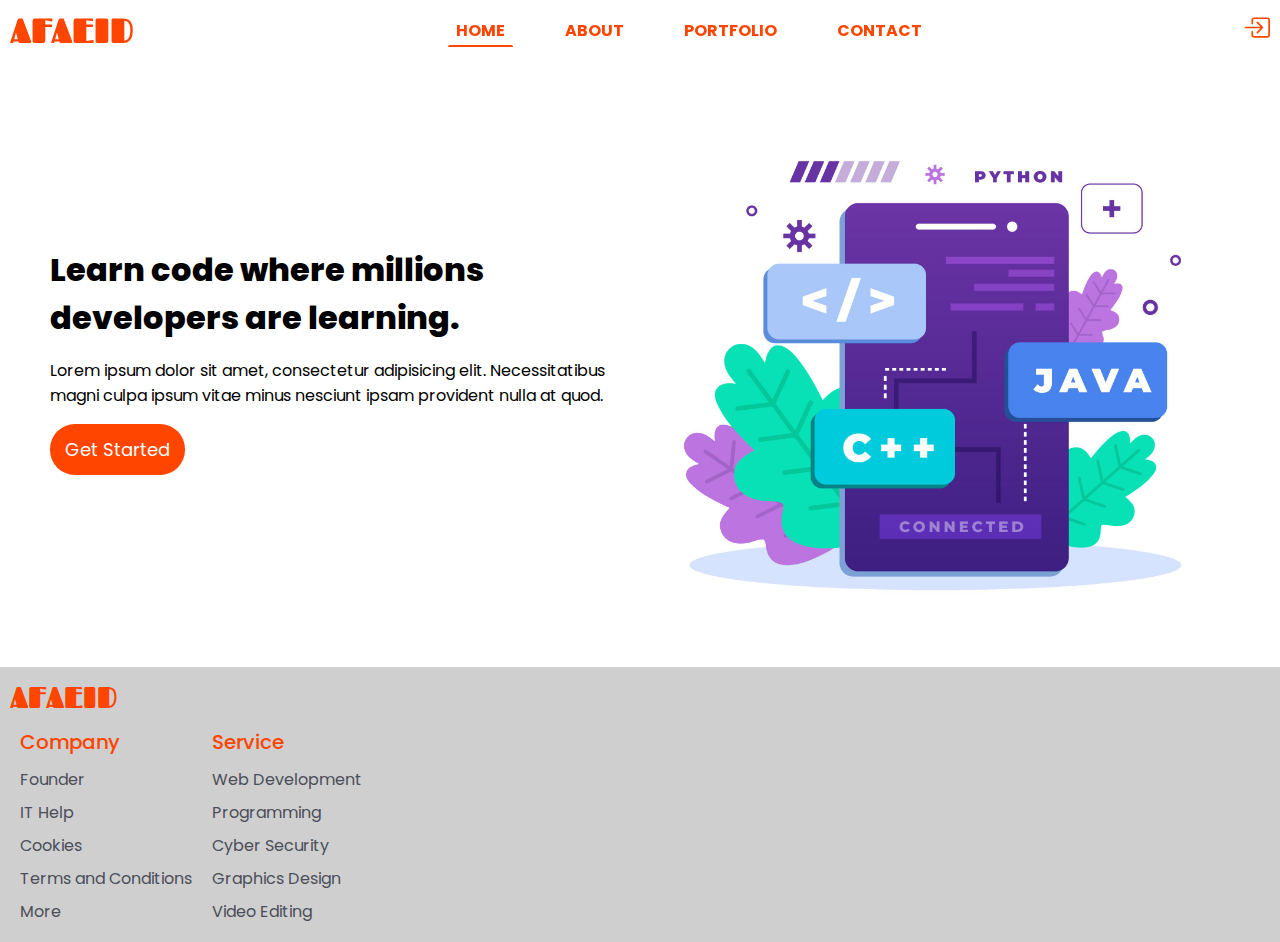
<file: index.html>
<!DOCTYPE html>
<html lang="en">
<head>
  <meta charset="UTF-8">
  <meta name="viewport" content="width=device-width, initial-scale=1.0">
  <meta http-equiv="X-UA-Compatible" content="ie=edge">
  <meta name="Description" content="Hello friends. This is a free demo website. This is for increase your UI experience.">
  <title>Afaeid Website</title>
<!-- ===== CSS Files ===== -->
  <link rel="stylesheet" href="css/style.css">
  <link rel="stylesheet" href="css/response-mobile.css">
</head>
<body>
<!-- ===== Main Container Start ===== -->
 <div class="container">
  <!-- ===== Navbar Start ===== -->
  <nav>
    <button class="menu-icon icon cus-point">
      <svg xmlns="http://www.w3.org/2000/svg" width="30" height="30" fill="var(--orange-color)" class="bi bi-list" viewBox="0 0 16 16">
        <path fill-rule="evenodd" d="M2.5 12a.5.5 0 0 1 .5-.5h10a.5.5 0 0 1 0 1H3a.5.5 0 0 1-.5-.5zm0-4a.5.5 0 0 1 .5-.5h10a.5.5 0 0 1 0 1H3a.5.5 0 0 1-.5-.5zm0-4a.5.5 0 0 1 .5-.5h10a.5.5 0 0 1 0 1H3a.5.5 0 0 1-.5-.5z" />
      </svg>
    
    </button>
    <div class="logo cus-point">
      AFAEID
    </div>
    <div class="nav-links">
      <li class="active"><a href="#">HOME</a></li>
      <li><a href="#">ABOUT</a></li>
      <li><a href="#">PORTFOLIO</a></li>
      <li><a href="#">CONTACT</a></li>
    </div>
    
    <button class="icon cus-point">
      <svg xmlns="http://www.w3.org/2000/svg" width="27" height="27" fill="var(--orange-color)" class="bi bi-box-arrow-in-right" viewBox="0 0 16 16">
  <path fill-rule="evenodd" d="M6 3.5a.5.5 0 0 1 .5-.5h8a.5.5 0 0 1 .5.5v9a.5.5 0 0 1-.5.5h-8a.5.5 0 0 1-.5-.5v-2a.5.5 0 0 0-1 0v2A1.5 1.5 0 0 0 6.5 14h8a1.5 1.5 0 0 0 1.5-1.5v-9A1.5 1.5 0 0 0 14.5 2h-8A1.5 1.5 0 0 0 5 3.5v2a.5.5 0 0 0 1 0v-2z"/>
  <path fill-rule="evenodd" d="M11.854 8.354a.5.5 0 0 0 0-.708l-3-3a.5.5 0 1 0-.708.708L10.293 7.5H1.5a.5.5 0 0 0 0 1h8.793l-2.147 2.146a.5.5 0 0 0 .708.708l3-3z"/>
</svg>

    </button>
  </nav>
<!-- ===== Mobile Sidebar Start ====== -->
  <div class="mobile-sideber">
    <div class="mobile-sidebar-logo cus-point">
      AFAEID
    </div>
    <div class="mobile-sidebar-links">
      <ul>
        <li class="active"><a href="#" style="color: #fff;">HOME</a></li>
        <li><a href="#">ABOUT</a></li>
        <li><a href="#">PORTFOLIO</a></li>
        <li><a href="#">CONTACT</a></li>
      </ul>
    </div>
    <div class="social-media-link">
      <a href="https://www.facebook.com/profile.php?id=100069705274294"><button class="icon">
<svg xmlns="http://www.w3.org/2000/svg" width="20" height="20" fill="var(--orange-color)" class="bi bi-facebook" viewBox="0 0 16 16">
  <path d="M16 8.049c0-4.446-3.582-8.05-8-8.05C3.58 0-.002 3.603-.002 8.05c0 4.017 2.926 7.347 6.75 7.951v-5.625h-2.03V8.05H6.75V6.275c0-2.017 1.195-3.131 3.022-3.131.876 0 1.791.157 1.791.157v1.98h-1.009c-.993 0-1.303.621-1.303 1.258v1.51h2.218l-.354 2.326H9.25V16c3.824-.604 6.75-3.934 6.75-7.951z"/>
</svg>

      </button></a>
      <a href=""><button class="icon">
<svg xmlns="http://www.w3.org/2000/svg" width="20" height="20" fill="var(--orange-color)" class="bi bi-youtube" viewBox="0 0 16 16">
  <path d="M8.051 1.999h.089c.822.003 4.987.033 6.11.335a2.01 2.01 0 0 1 1.415 1.42c.101.38.172.883.22 1.402l.01.104.022.26.008.104c.065.914.073 1.77.074 1.957v.075c-.001.194-.01 1.108-.082 2.06l-.008.105-.009.104c-.05.572-.124 1.14-.235 1.558a2.007 2.007 0 0 1-1.415 1.42c-1.16.312-5.569.334-6.18.335h-.142c-.309 0-1.587-.006-2.927-.052l-.17-.006-.087-.004-.171-.007-.171-.007c-1.11-.049-2.167-.128-2.654-.26a2.007 2.007 0 0 1-1.415-1.419c-.111-.417-.185-.986-.235-1.558L.09 9.82l-.008-.104A31.4 31.4 0 0 1 0 7.68v-.123c.002-.215.01-.958.064-1.778l.007-.103.003-.052.008-.104.022-.26.01-.104c.048-.519.119-1.023.22-1.402a2.007 2.007 0 0 1 1.415-1.42c.487-.13 1.544-.21 2.654-.26l.17-.007.172-.006.086-.003.171-.007A99.788 99.788 0 0 1 7.858 2h.193zM6.4 5.209v4.818l4.157-2.408L6.4 5.209z"/>
</svg>

      </button></a>
      <a href="https://github.com/afaeid"><button class="icon">
<svg xmlns="http://www.w3.org/2000/svg" width="20" height="20" fill="var(--orange-color)" class="bi bi-github" viewBox="0 0 16 16">
  <path d="M8 0C3.58 0 0 3.58 0 8c0 3.54 2.29 6.53 5.47 7.59.4.07.55-.17.55-.38 0-.19-.01-.82-.01-1.49-2.01.37-2.53-.49-2.69-.94-.09-.23-.48-.94-.82-1.13-.28-.15-.68-.52-.01-.53.63-.01 1.08.58 1.23.82.72 1.21 1.87.87 2.33.66.07-.52.28-.87.51-1.07-1.78-.2-3.64-.89-3.64-3.95 0-.87.31-1.59.82-2.15-.08-.2-.36-1.02.08-2.12 0 0 .67-.21 2.2.82.64-.18 1.32-.27 2-.27.68 0 1.36.09 2 .27 1.53-1.04 2.2-.82 2.2-.82.44 1.1.16 1.92.08 2.12.51.56.82 1.27.82 2.15 0 3.07-1.87 3.75-3.65 3.95.29.25.54.73.54 1.48 0 1.07-.01 1.93-.01 2.2 0 .21.15.46.55.38A8.012 8.012 0 0 0 16 8c0-4.42-3.58-8-8-8z"/>
</svg>

        
      </button></a>
      <a href=""><button class="icon">
<svg xmlns="http://www.w3.org/2000/svg" width="20" height="20" fill="var(--orange-color)" class="bi bi-whatsapp" viewBox="0 0 16 16">
  <path d="M13.601 2.326A7.854 7.854 0 0 0 7.994 0C3.627 0 .068 3.558.064 7.926c0 1.399.366 2.76 1.057 3.965L0 16l4.204-1.102a7.933 7.933 0 0 0 3.79.965h.004c4.368 0 7.926-3.558 7.93-7.93A7.898 7.898 0 0 0 13.6 2.326zM7.994 14.521a6.573 6.573 0 0 1-3.356-.92l-.24-.144-2.494.654.666-2.433-.156-.251a6.56 6.56 0 0 1-1.007-3.505c0-3.626 2.957-6.584 6.591-6.584a6.56 6.56 0 0 1 4.66 1.931 6.557 6.557 0 0 1 1.928 4.66c-.004 3.639-2.961 6.592-6.592 6.592zm3.615-4.934c-.197-.099-1.17-.578-1.353-.646-.182-.065-.315-.099-.445.099-.133.197-.513.646-.627.775-.114.133-.232.148-.43.05-.197-.1-.836-.308-1.592-.985-.59-.525-.985-1.175-1.103-1.372-.114-.198-.011-.304.088-.403.087-.088.197-.232.296-.346.1-.114.133-.198.198-.33.065-.134.034-.248-.015-.347-.05-.099-.445-1.076-.612-1.47-.16-.389-.323-.335-.445-.34-.114-.007-.247-.007-.38-.007a.729.729 0 0 0-.529.247c-.182.198-.691.677-.691 1.654 0 .977.71 1.916.81 2.049.098.133 1.394 2.132 3.383 2.992.47.205.84.326 1.129.418.475.152.904.129 1.246.08.38-.058 1.171-.48 1.338-.943.164-.464.164-.86.114-.943-.049-.084-.182-.133-.38-.232z"/>
</svg>

      </button></a>
    </div>
  </div>
<!-- ===== Mobile Sidebar End ====== -->
  <!-- ===== Navbar End ===== -->
  <!-- ===== Main Content Start ===== -->
  <div class="content">
   <div class="mobile-con-img">
        <img src="images/home-img.png">
   </div>
   <div class="left-col">
     <h1>
     Learn code where millions developers are learning.
     </h1>
     <div class="description">
       Lorem ipsum dolor sit amet, consectetur adipisicing elit. Necessitatibus magni culpa ipsum vitae minus nesciunt ipsam provident nulla at quod.
     </div>
     <button class="special-btn cus-point hover-effect">
       Get Started
     </button>
   </div>
   <div class="right-col">
        <img src="images/home-img.png">
   </div>
  </div>
  <!-- ===== Main Content End ===== -->

<!-- ===== Foter Start ===== -->
  <footer>
    <div class="footer-logo">
      AFAEID
    </div>
    <div class="footer-links">
      <div class="col-1 col">
        <ul>
         <p>Company</p>
          <li><a href="#">Founder</a></li>
          <li><a href="#">IT Help</a></li>
          <li><a href="#">Cookies</a></li>
          <li><a href="#">Terms and Conditions</a></li>
          <li><a href="#">More</a></li>
        </ul>
      </div>
      <div class="col-2 col">
        <ul>
         <p>Service</p>
          <li><a href="#">Web Development</a></li>
          <li><a href="#">Programming</a></li>
          <li><a href="#">Cyber Security</a></li>
          <li><a href="#">Graphics Design</a></li>
          <li><a href="#">Video Editing</a></li>
        </ul>
      </div>
    </div>
  </footer>
<!-- ===== Foter End ===== -->
 </div>
<!-- ===== Main Container End ===== -->
<!-- ===== JS Files ===== -->
  <script src="main.js"></script>
</body>
</html>
</file>
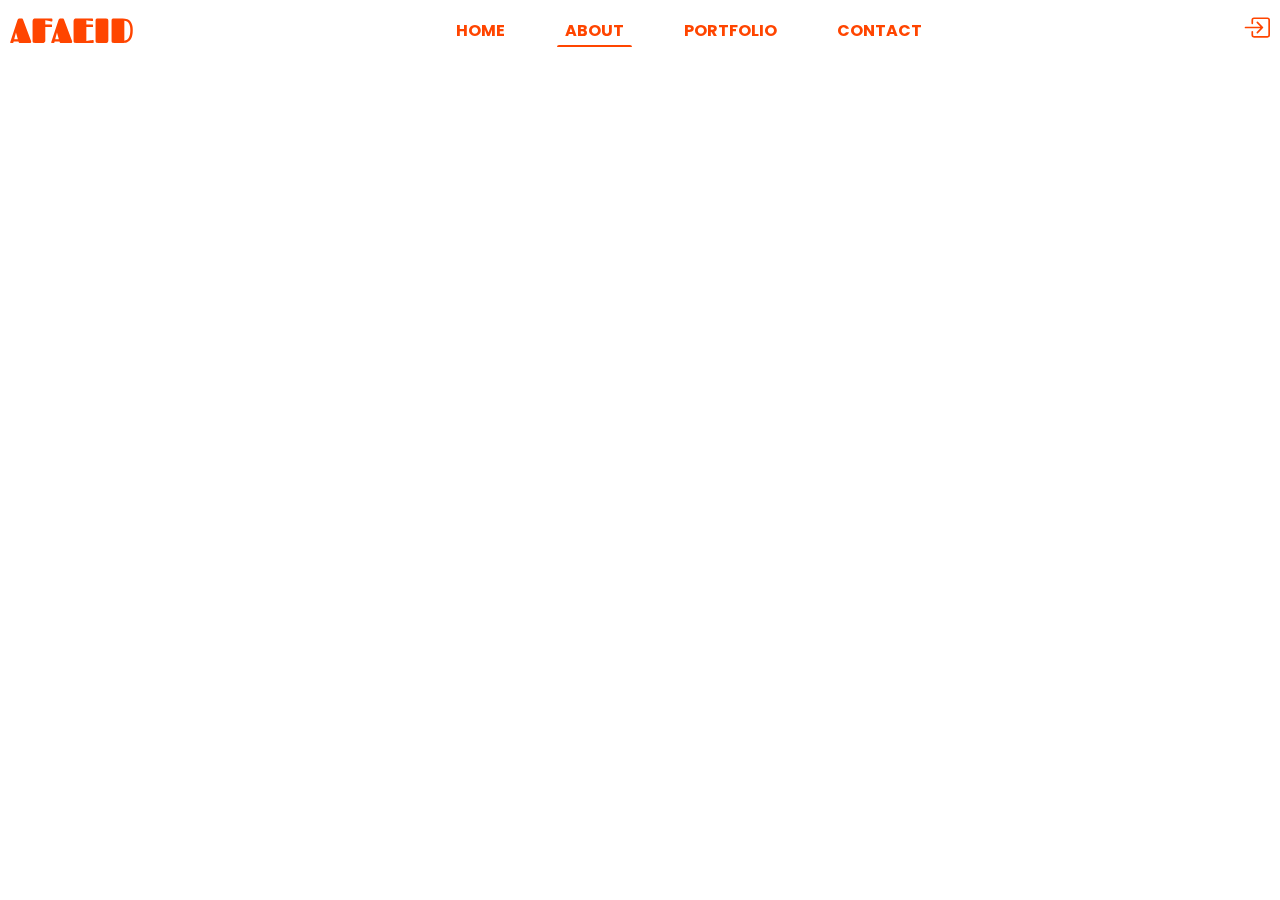
<file: about.html>
<!DOCTYPE html>
<html>

<head>
  <meta charset="UTF-8">
  <meta name="viewport" content="width=device-width, initial-scale=1">
  <title></title>
<!-- ===== CSS Files ===== -->
  <link rel="stylesheet" href="css/style.css">
  <link rel="stylesheet" href="css/response-mobile.css">
</head>
<body>
<!-- ===== Main Container Start ===== -->
 <div class="container">
     <!-- ===== Navbar Start ===== -->
     <nav>
       <button class="menu-icon icon cus-point">
         <svg xmlns="http://www.w3.org/2000/svg" width="30" height="30" fill="var(--orange-color)" class="bi bi-list" viewBox="0 0 16 16">
           <path fill-rule="evenodd" d="M2.5 12a.5.5 0 0 1 .5-.5h10a.5.5 0 0 1 0 1H3a.5.5 0 0 1-.5-.5zm0-4a.5.5 0 0 1 .5-.5h10a.5.5 0 0 1 0 1H3a.5.5 0 0 1-.5-.5zm0-4a.5.5 0 0 1 .5-.5h10a.5.5 0 0 1 0 1H3a.5.5 0 0 1-.5-.5z" />
         </svg>
   
       </button>
       <div class="logo cus-point">
         AFAEID
       </div>
       <div class="nav-links">
         <li><a href="#">HOME</a></li>
         <li  class="active"><a href="#">ABOUT</a></li>
         <li><a href="#">PORTFOLIO</a></li>
         <li><a href="#">CONTACT</a></li>
       </div>
   
       <button class="icon cus-point">
         <svg xmlns="http://www.w3.org/2000/svg" width="27" height="27" fill="var(--orange-color)" class="bi bi-box-arrow-in-right" viewBox="0 0 16 16">
           <path fill-rule="evenodd" d="M6 3.5a.5.5 0 0 1 .5-.5h8a.5.5 0 0 1 .5.5v9a.5.5 0 0 1-.5.5h-8a.5.5 0 0 1-.5-.5v-2a.5.5 0 0 0-1 0v2A1.5 1.5 0 0 0 6.5 14h8a1.5 1.5 0 0 0 1.5-1.5v-9A1.5 1.5 0 0 0 14.5 2h-8A1.5 1.5 0 0 0 5 3.5v2a.5.5 0 0 0 1 0v-2z" />
           <path fill-rule="evenodd" d="M11.854 8.354a.5.5 0 0 0 0-.708l-3-3a.5.5 0 1 0-.708.708L10.293 7.5H1.5a.5.5 0 0 0 0 1h8.793l-2.147 2.146a.5.5 0 0 0 .708.708l3-3z" />
         </svg>
   
       </button>
     </nav>
     <!-- ===== Mobile Sidebar Start ====== -->
     <div class="mobile-sideber">
       <div class="mobile-sidebar-logo cus-point">
         AFAEID
       </div>
       <div class="mobile-sidebar-links">
         <ul>
           <li><a href="#">HOME</a></li>
           <li class="active"><a href="#" style="color: #fff;">ABOUT</a></li>
           <li><a href="#">PORTFOLIO</a></li>
           <li><a href="#">CONTACT</a></li>
         </ul>
       </div>
       <div class="social-media-link">
         <a href="https://www.facebook.com/profile.php?id=100069705274294"><button class="icon">
             <svg xmlns="http://www.w3.org/2000/svg" width="20" height="20" fill="var(--orange-color)" class="bi bi-facebook" viewBox="0 0 16 16">
               <path d="M16 8.049c0-4.446-3.582-8.05-8-8.05C3.58 0-.002 3.603-.002 8.05c0 4.017 2.926 7.347 6.75 7.951v-5.625h-2.03V8.05H6.75V6.275c0-2.017 1.195-3.131 3.022-3.131.876 0 1.791.157 1.791.157v1.98h-1.009c-.993 0-1.303.621-1.303 1.258v1.51h2.218l-.354 2.326H9.25V16c3.824-.604 6.75-3.934 6.75-7.951z" />
             </svg>
   
           </button></a>
         <a href=""><button class="icon">
             <svg xmlns="http://www.w3.org/2000/svg" width="20" height="20" fill="var(--orange-color)" class="bi bi-youtube" viewBox="0 0 16 16">
               <path d="M8.051 1.999h.089c.822.003 4.987.033 6.11.335a2.01 2.01 0 0 1 1.415 1.42c.101.38.172.883.22 1.402l.01.104.022.26.008.104c.065.914.073 1.77.074 1.957v.075c-.001.194-.01 1.108-.082 2.06l-.008.105-.009.104c-.05.572-.124 1.14-.235 1.558a2.007 2.007 0 0 1-1.415 1.42c-1.16.312-5.569.334-6.18.335h-.142c-.309 0-1.587-.006-2.927-.052l-.17-.006-.087-.004-.171-.007-.171-.007c-1.11-.049-2.167-.128-2.654-.26a2.007 2.007 0 0 1-1.415-1.419c-.111-.417-.185-.986-.235-1.558L.09 9.82l-.008-.104A31.4 31.4 0 0 1 0 7.68v-.123c.002-.215.01-.958.064-1.778l.007-.103.003-.052.008-.104.022-.26.01-.104c.048-.519.119-1.023.22-1.402a2.007 2.007 0 0 1 1.415-1.42c.487-.13 1.544-.21 2.654-.26l.17-.007.172-.006.086-.003.171-.007A99.788 99.788 0 0 1 7.858 2h.193zM6.4 5.209v4.818l4.157-2.408L6.4 5.209z" />
             </svg>
   
           </button></a>
         <a href="https://github.com/afaeid"><button class="icon">
             <svg xmlns="http://www.w3.org/2000/svg" width="20" height="20" fill="var(--orange-color)" class="bi bi-github" viewBox="0 0 16 16">
               <path d="M8 0C3.58 0 0 3.58 0 8c0 3.54 2.29 6.53 5.47 7.59.4.07.55-.17.55-.38 0-.19-.01-.82-.01-1.49-2.01.37-2.53-.49-2.69-.94-.09-.23-.48-.94-.82-1.13-.28-.15-.68-.52-.01-.53.63-.01 1.08.58 1.23.82.72 1.21 1.87.87 2.33.66.07-.52.28-.87.51-1.07-1.78-.2-3.64-.89-3.64-3.95 0-.87.31-1.59.82-2.15-.08-.2-.36-1.02.08-2.12 0 0 .67-.21 2.2.82.64-.18 1.32-.27 2-.27.68 0 1.36.09 2 .27 1.53-1.04 2.2-.82 2.2-.82.44 1.1.16 1.92.08 2.12.51.56.82 1.27.82 2.15 0 3.07-1.87 3.75-3.65 3.95.29.25.54.73.54 1.48 0 1.07-.01 1.93-.01 2.2 0 .21.15.46.55.38A8.012 8.012 0 0 0 16 8c0-4.42-3.58-8-8-8z" />
             </svg>
   
   
           </button></a>
         <a href=""><button class="icon">
             <svg xmlns="http://www.w3.org/2000/svg" width="20" height="20" fill="var(--orange-color)" class="bi bi-whatsapp" viewBox="0 0 16 16">
               <path d="M13.601 2.326A7.854 7.854 0 0 0 7.994 0C3.627 0 .068 3.558.064 7.926c0 1.399.366 2.76 1.057 3.965L0 16l4.204-1.102a7.933 7.933 0 0 0 3.79.965h.004c4.368 0 7.926-3.558 7.93-7.93A7.898 7.898 0 0 0 13.6 2.326zM7.994 14.521a6.573 6.573 0 0 1-3.356-.92l-.24-.144-2.494.654.666-2.433-.156-.251a6.56 6.56 0 0 1-1.007-3.505c0-3.626 2.957-6.584 6.591-6.584a6.56 6.56 0 0 1 4.66 1.931 6.557 6.557 0 0 1 1.928 4.66c-.004 3.639-2.961 6.592-6.592 6.592zm3.615-4.934c-.197-.099-1.17-.578-1.353-.646-.182-.065-.315-.099-.445.099-.133.197-.513.646-.627.775-.114.133-.232.148-.43.05-.197-.1-.836-.308-1.592-.985-.59-.525-.985-1.175-1.103-1.372-.114-.198-.011-.304.088-.403.087-.088.197-.232.296-.346.1-.114.133-.198.198-.33.065-.134.034-.248-.015-.347-.05-.099-.445-1.076-.612-1.47-.16-.389-.323-.335-.445-.34-.114-.007-.247-.007-.38-.007a.729.729 0 0 0-.529.247c-.182.198-.691.677-.691 1.654 0 .977.71 1.916.81 2.049.098.133 1.394 2.132 3.383 2.992.47.205.84.326 1.129.418.475.152.904.129 1.246.08.38-.058 1.171-.48 1.338-.943.164-.464.164-.86.114-.943-.049-.084-.182-.133-.38-.232z" />
             </svg>
   
           </button></a>
       </div>
     </div>
<!-- ===== Mobile Sidebar End ====== -->
<!-- ===== Navbar End ===== -->
 
 </div>
<!-- ===== Main Container End ===== -->
<!-- ===== JS Files ===== -->
  <script src="main.js"></script>
</body>
</html>
</file>
<file: css/style.css>
@import url('https://fonts.googleapis.com/css2?family=Fascinate&family=Poppins:wght@200;300;400;500;600;700;800;900&display=swap');
*{
  margin: 0;
  padding: 0;
  box-sizing: border-box;
  font-family: 'Poppins',sans-serif;
}
 
:root{
  --orange-color:#FF4500;
  --mid-black-color:#000000;
  
  
  --title-font:'Fascinate', cursive;
}
.icon{
  border: none;
  outline: none;
  background: none;
}
.cus-point{
  cursor: pointer;
}

.container{
  width: 100%;
  height: auto;
}
nav{
  width: 100%;
  height: 60px;
  display: flex;
  align-items: center;
  justify-content: space-between;
  padding: 0 10px;
  position: fixed;
  top: 0;
  transition: background 0.4s ease;
}
nav .logo{
 font-family: var(--title-font);
 font-size: 35px;
 color:var(--orange-color)
}
nav .nav-links{
  display: inline-block;
  z-index: 1000;
}
nav .nav-links .side-logo{
  display: none;
}
 .active::before{
  width: 100%;
  height: 2px;
  background:var(--orange-color);
  position: absolute;
  content: "";
  left: 0;
  bottom: -4px;
  border-radius: 25px 25px 0 0;
}
.active:hover a{
  color: var(--orange-color);
}
nav .nav-links li{
  list-style: none;
  display: inline-block;
  margin: 0 20px;
  font-weight: 700;
  position: relative;
  padding: 0 8px;
}
nav .nav-links li a{
  text-decoration: none;
  color: var(--orange-color);
  transition:400ms ease;
  cursor: pointer;
}
nav .nav-links li a:hover {
  color: var(--mid-black-color);
}
.menu-icon{
  display: none;
}
.mobile-sideber{
  display: none;
}
.content{
  width: 100%;
  min-height: 60vh;
  /* background: red; */
  display:grid;
  grid-template-columns: 1fr 1fr;
  align-items: center;
  padding: 0 50px;
  margin-top: 70px;
}
.content .right-col{
  order: 2;
}
.content .left-col .special-btn{
  padding: 12px 15px;
  border-radius: 25px;
  background: var(--orange-color);
  outline: none;
  border:none;
  color: #fff;
  margin: 1rem 0;
  font-size: 18px;
  transition: background 400ms ease;
}
.content .left-col h1{
  margin-bottom: 1rem;
  font-weight: 800;
}
.content .right-col img{
  width: 100%;
  height: 100%;
  pointer-events: none;
}
.mobile-con-img{
  display: none;
}
footer{
  width: 100%;
  min-height: auto;
  background: #CFCFCF;
  display: flex;
  flex-direction: column;
  padding: 10px;
}
footer ::selection{
  color: #40FF00;
  background: #39415B;
}
footer .footer-logo{
  font-family: var(--title-font);
  font-size: 30px;
  color: var(--orange-color);
}
footer .footer-links{
  display: flex;
  flex-wrap: wrap;
}
footer .footer-links .col{
  margin: 0 10px;
}
footer .footer-links p{
  font-weight: 500;
  margin: 10px 0;
  font-size: 20px;
  color: var(--orange-color);
}
footer .footer-links li{
  list-style: none;
  font-weight: 400;
  margin: 8px 0;
}
footer .footer-links li a{
  /* color: var(--orange-color); */
  color: #4B4E58;
  text-decoration: none;
  cursor: pointer;
}
footer .footer-links li a:hover{
  color: #061BFF;
  
}
.content .left-col .hover-effect:hover{
  background: #24284F;
  color: #fff;
}


/* ===== Navbar Animation Style ===== */
.animNav{
  /* background:#3C3E55; */
  background: #26293A;
}
.animNav .nav-links li a{
  color: #fff;
}
.animNav .logo{
  color: #fff;
}
.animNav .bi{
  fill: #fff;
}
</file>
<file: css/response-mobile.css>
@media only screen and (min-width:0px) and (max-width: 480px){
.menu-icon{
  display: inline-block;
}
nav{
  width: 100%;
}
nav .nav-links {
  display: none;
}
.mobile-sideber{ 
  position: fixed;
  width: 82%;
  height: 100vh;
  border-right: 1px solid var(--orange-color);
  bottom: 0;
  top: 0;
  background: #fff;
  left: -82%;
  transition: left 0.5s ease;
  display: flex;
  justify-content: space-between;
  align-items: center;
  flex-direction: column;
}
.mobile-sideber li{
  list-style: none;
}
.mobile-sideber .mobile-sidebar-logo{
  font-family:var(--title-font) ;
  font-size: 35px;
  color:var(--orange-color);
  cursor: pointer;
}
.mobile-sideber .mobile-sidebar-links li{
  margin: 10px 0;
}
.mobile-sideber .mobile-sidebar-links li a{
  color: var(--orange-color);
  text-decoration: none;
  font-weight: 700;
  display: inline;
  cursor: pointer;
}
.active{
 background: var(--orange-color);
 text-align: center;
 padding: 10px 10px ;
 border-radius: 5px ;
}
.social-media-link{
  width: 100%;
  display: flex;
  justify-content: center;
  margin: 10px 0;
}
.social-media-link button{
  margin: 0 10px;
}
.content{
  min-height: 90vh;
  display: flex;
  flex-direction: column;
  padding: 0 8px;
}
.content .left-col .special-btn{
  font-size: 16px;
}
.content .right-col{
  display: none;
}
.content .left-col h1{
  font-size: 28px;
}
.content .mobile-con-img{
  display: inline-block;
  width: 100%;
  height: auto;
  cursor: alias;
}
.content .mobile-con-img img{
  width: 100%;
  height: 320px;
  pointer-events: none;
}







/* ===== TOGGLE CSS Styles ===== */
.openSidebar{
  left: 0;
}

}
</file>
